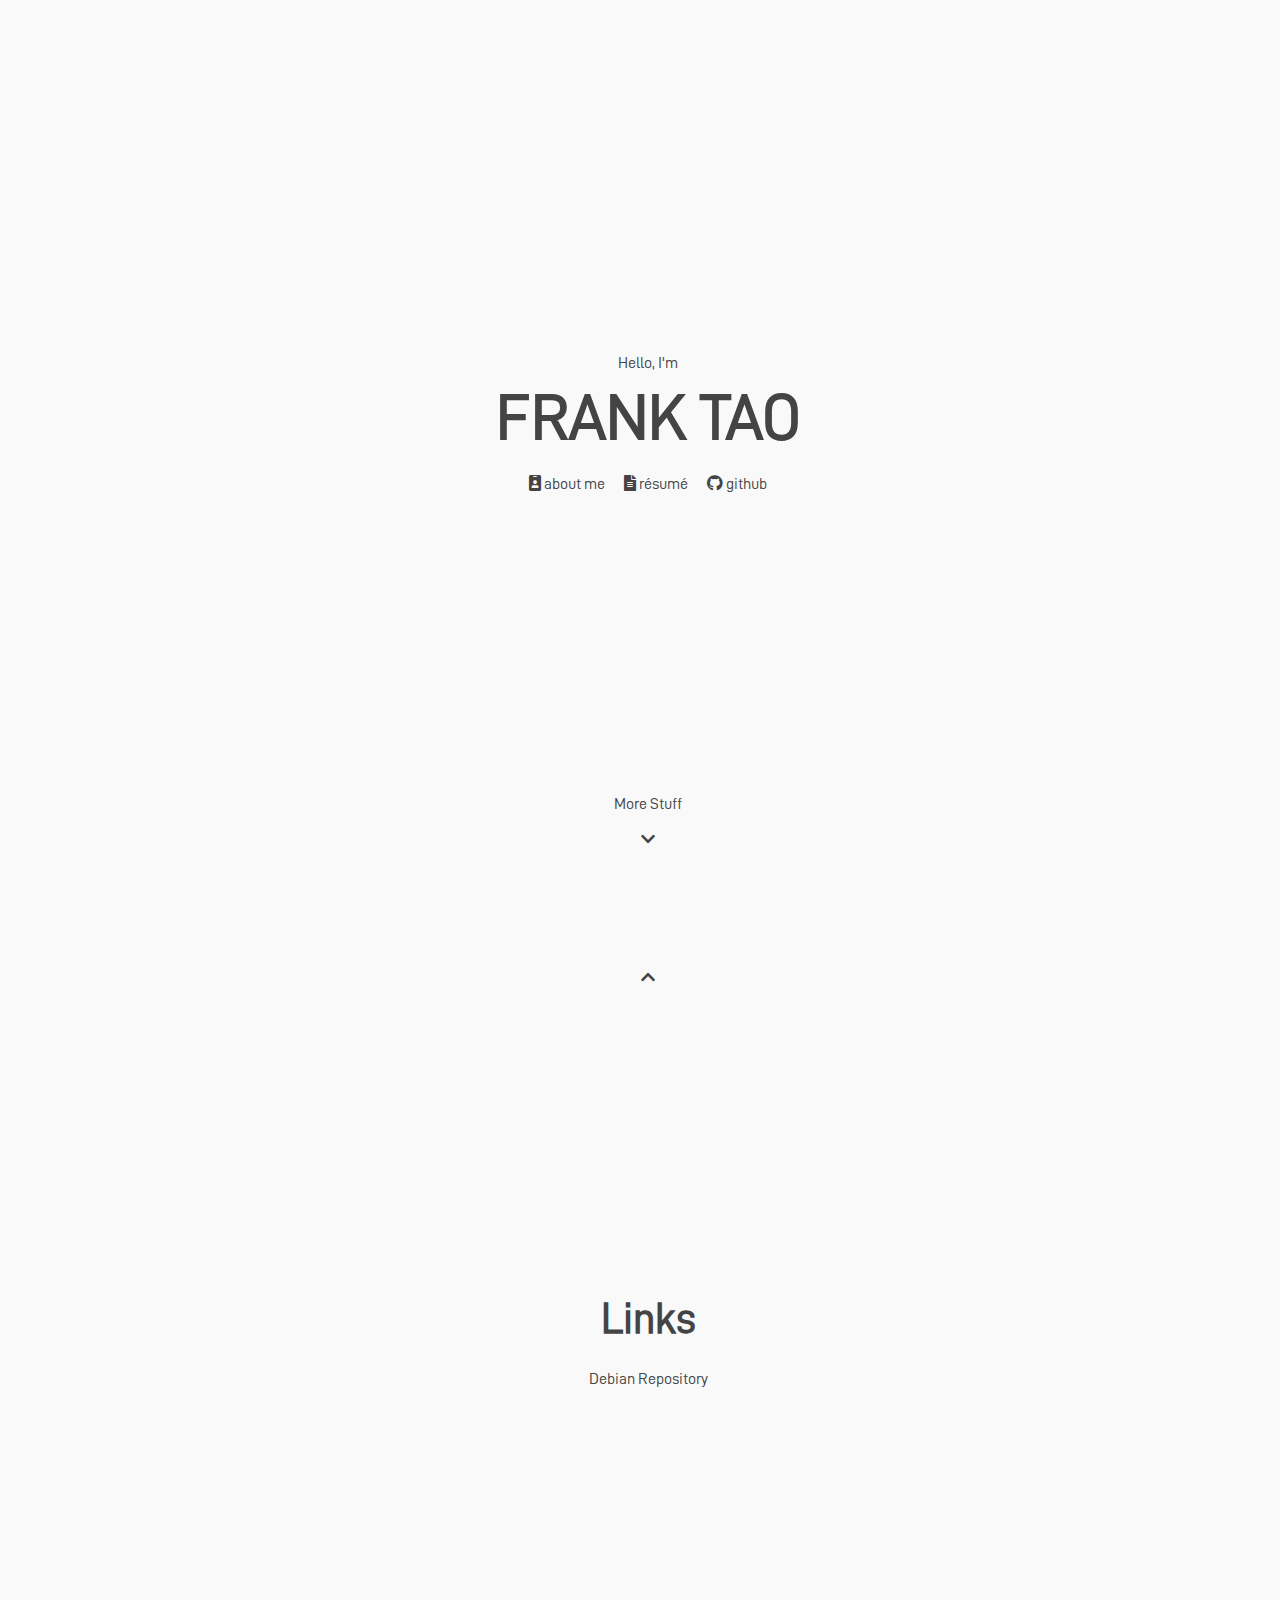
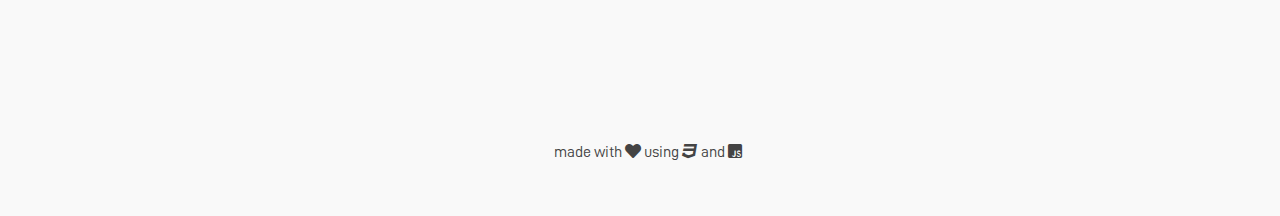
<file: index.html>
<!DOCTYPE html>
<html>
    <head>
        <title>Frank Tao</title>
        <meta charset="UTF-8">
        <link rel="stylesheet" href="/css/main.css">
        <link rel="stylesheet" href="/css/home.css">
        <link rel="stylesheet" href="/css/font.css">
        <link rel="stylesheet" href="/css/fontawesome.css">
        <script src="/script/main.js"></script>
        <link rel="shortcut icon" href="/icon.png">
    </head>
    <body>
        <div class="page">
            <div class="content center">
                <p class="smoltext" id="introduction">Hello, I'm</p>
                <h1 id="name">FRANK TAO</h1>
                <nav id="hnav">
                    <a class="link" href="/aboutme/"> <i class="fas fa-id-badge"></i> about me </a>
                    <a class="link" href="/files/resume.pdf" target="_blank"> <i class="fas fa-file-alt"></i> résumé</a>
                    <a class="link" href="https://www.github.com/kugelblitz2" target="_blank"> <i class="fab fa-github"></i> github</a>
                </nav>
            </div>
            <div class="content bottom" onclick="scrollDown(1)">
                <p class="smoltext">More Stuff</p>
                <i class="fas fa-chevron-down"></i>
            </div>
        </div>
        <div class="rule"></div>
        <div class="page" id="links">
            <div class="content top">
                <i class="fas fa-chevron-up" onclick="scrollDown(-1)"></i>
            </div>
            <div class="content center">
                <h1 class="bigh1" id="links">Links</h1>
                <nav id=morelinks>
                    <a class="link" id="apt" href="/apt/">Debian Repository</a>
                </nav>
            </div>
            <div class="content bottom">
                <p id="madewithlove"></p>
            </div>
        </div>
    </body>
    <script src="/script/madewithlove.js"></script>
</html>
</file>
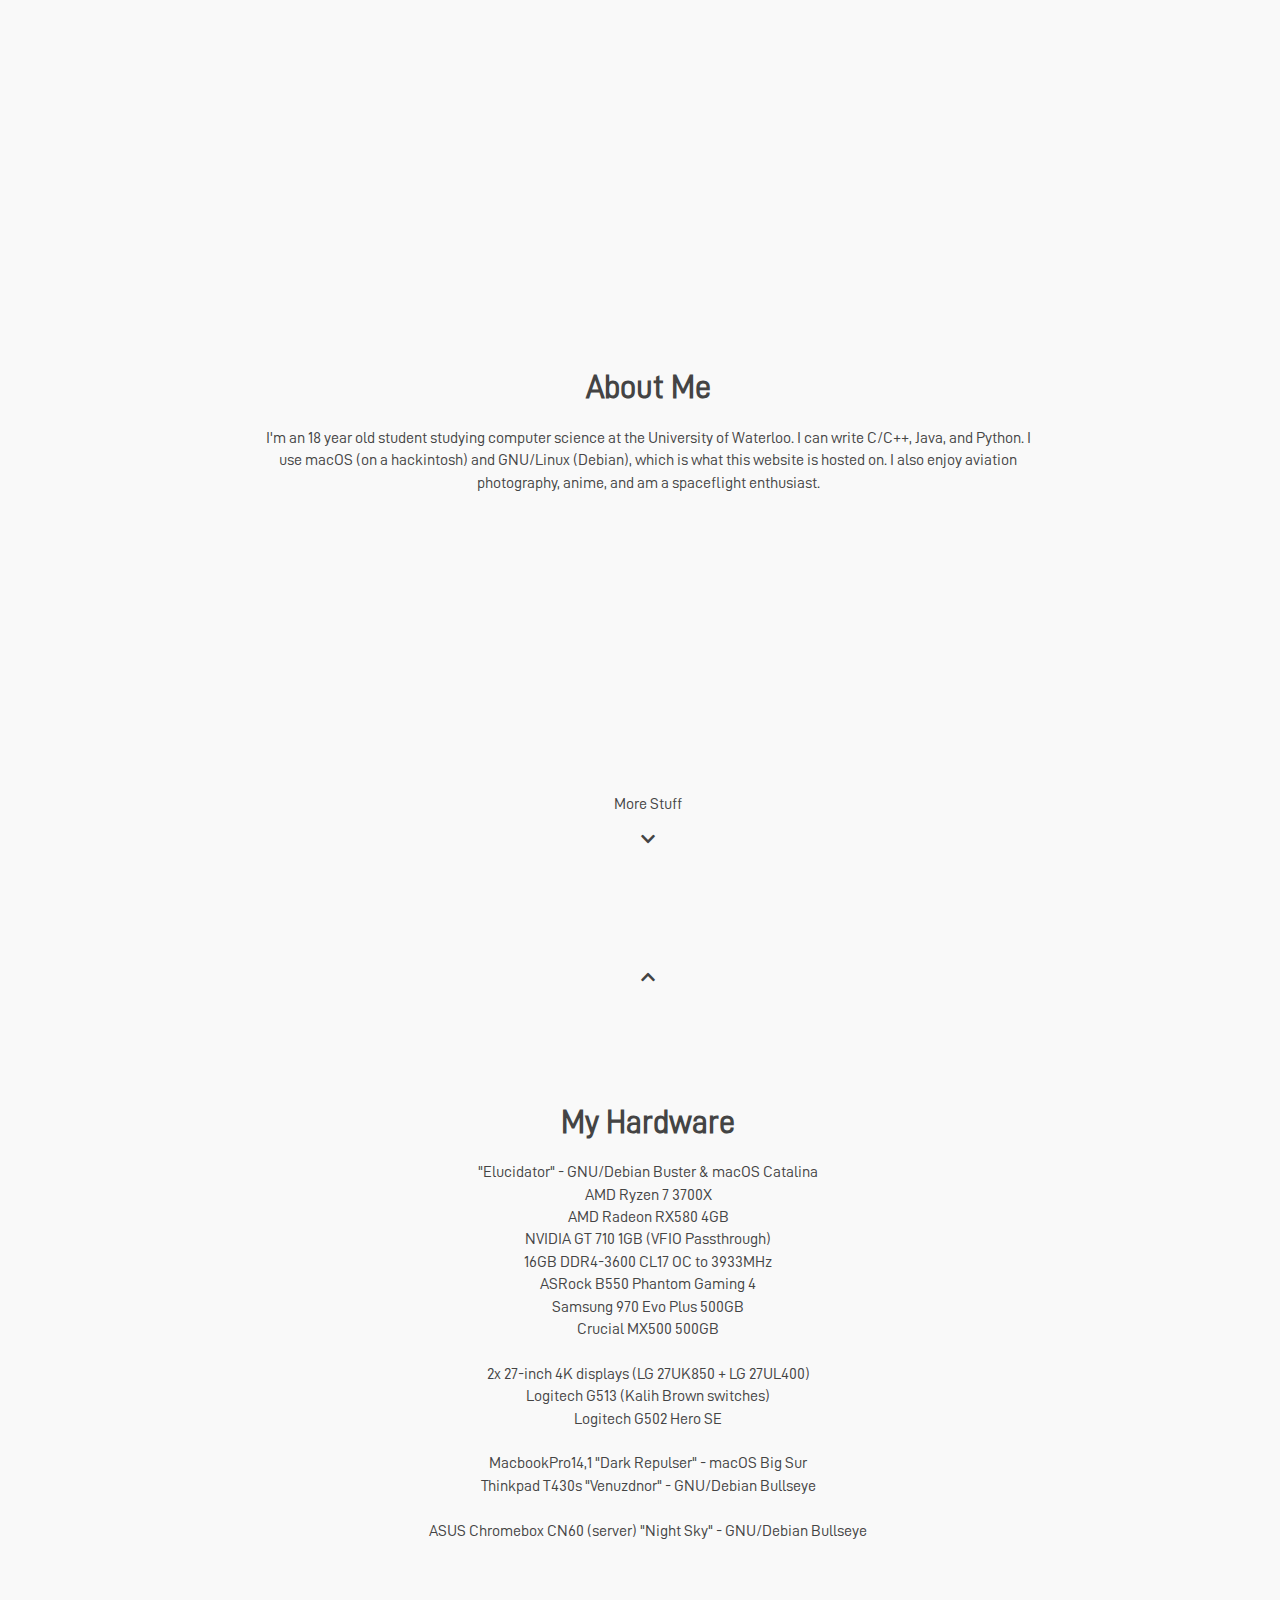
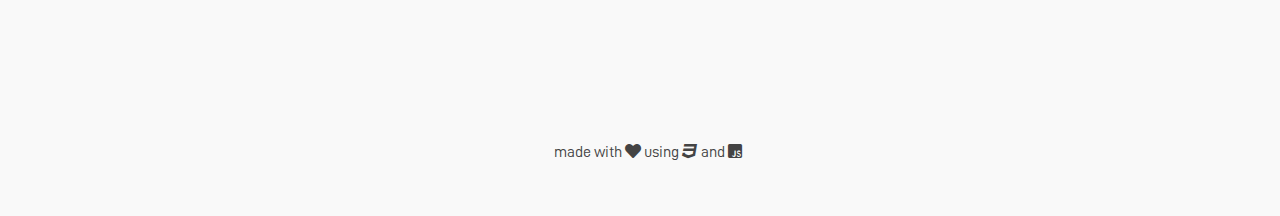
<file: aboutme/index.html>
<!DOCTYPE html>
<html>
    <head>
        <title>About Me | Frank Tao</title>
        <meta charset="UTF-8">
        <link rel="stylesheet" href="/css/main.css">
        <link rel="stylesheet" href="/css/aboutme.css"> 
        <link rel="stylesheet" href="/css/font.css">
        <link rel="stylesheet" href="/css/fontawesome.css">
        <script src="/script/main.js"></script>
        <link rel="shortcut icon" href="/icon.png">
    </head>
    <body>
        <div class="page">
			<div class="content center">
                <h1>About Me</h1>
                <p id="aboutme">Loading...</p>
            </div>
            <div class="content bottom" onclick="scrollDown(1)">
                <p class="smoltext">More Stuff</p>
                <i class="fas fa-chevron-down"></i>
            </div>
        </div>
        <div class="rule"></div>
        <div class="page" id="hardware">
            <div class="content top" onclick="scrollDown(-1)">
                <i class="fas fa-chevron-up"></i>
            </div>
            <div class="content center" id="hwlist">
                <h1>My Hardware</h1>
                <p id="listbody">Loading...</p>
            </div>
            <div class="content bottom">
                <p id="madewithlove"></p>
            </div>
        </div>
    </body>
    <script src="/script/aboutme.js"></script>
    <script src="/script/madewithlove.js"></script>
</html>
</file>
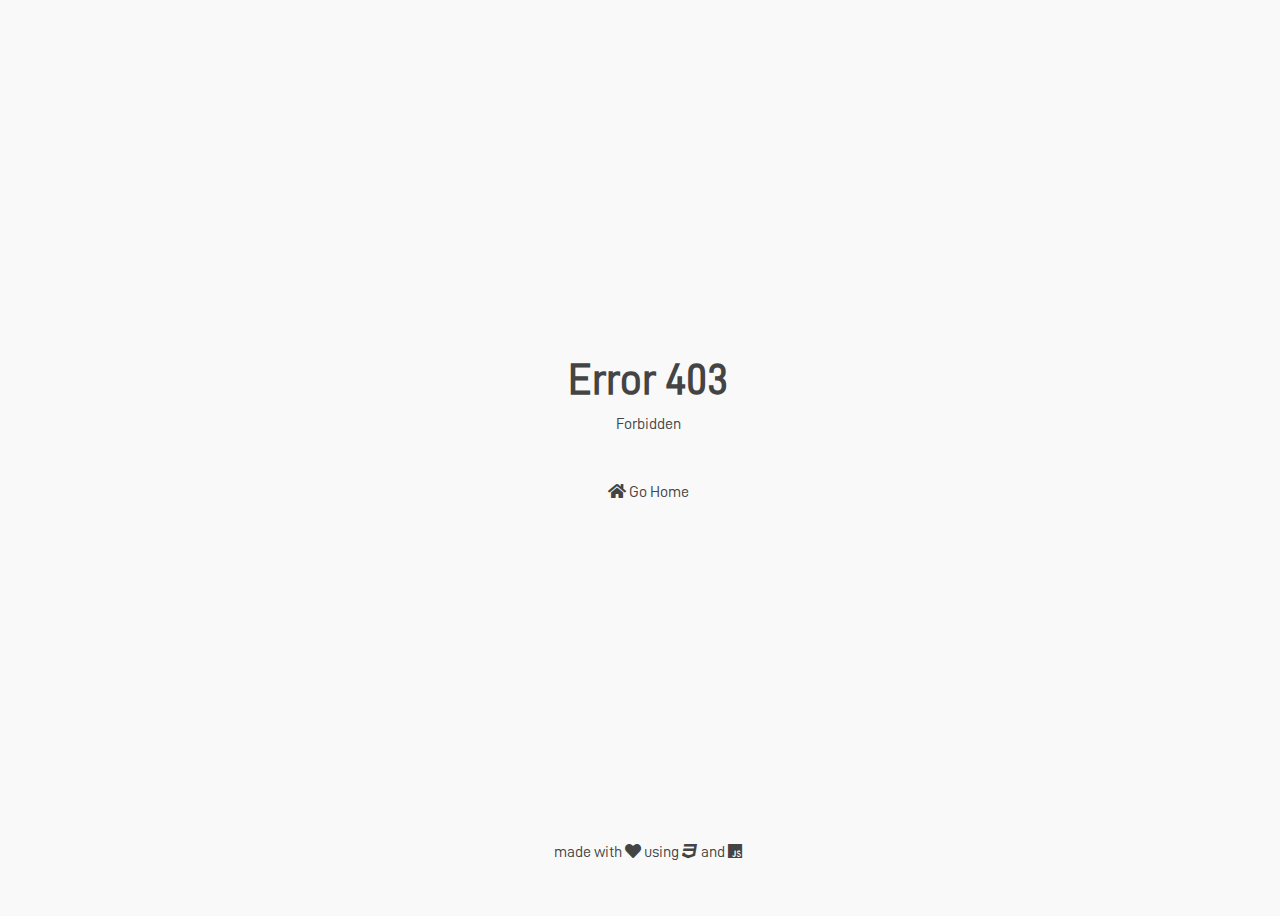
<file: 4oh3.html>
<!DOCTYPE html>
<html>
    <head>
        <title id="title">403 Forbidden</title>
        <meta charset="UTF-8">
        <link rel="stylesheet" href="/css/main.css">
        <link rel="stylesheet" href="/css/40X.css">
        <link rel="stylesheet" href="/css/font.css">
        <link rel="stylesheet" href="/css/fontawesome.css">
        <script src="/script/main.js"></script>
        <link rel="shortcut icon" href="/icon.png">
    </head>
    <body>
        <div class="page">
			<div class="content center">
                <h1 class="bigh1" id="errorText">Error 403</h1>
                <p id="subtext">Forbidden</p>
                <a href="/index.html" id="linkhome"><i class="fas fa-home"></i> Go Home</a>
			</div>
            <div class="content bottom">
                <p>made with <i class="fas fa-heart"></i> using <i class="fab fa-css3"></i> and <i class="fab fa-js"></i></i></p>
            </div>
        </div>
    </body>
</html>
</file>
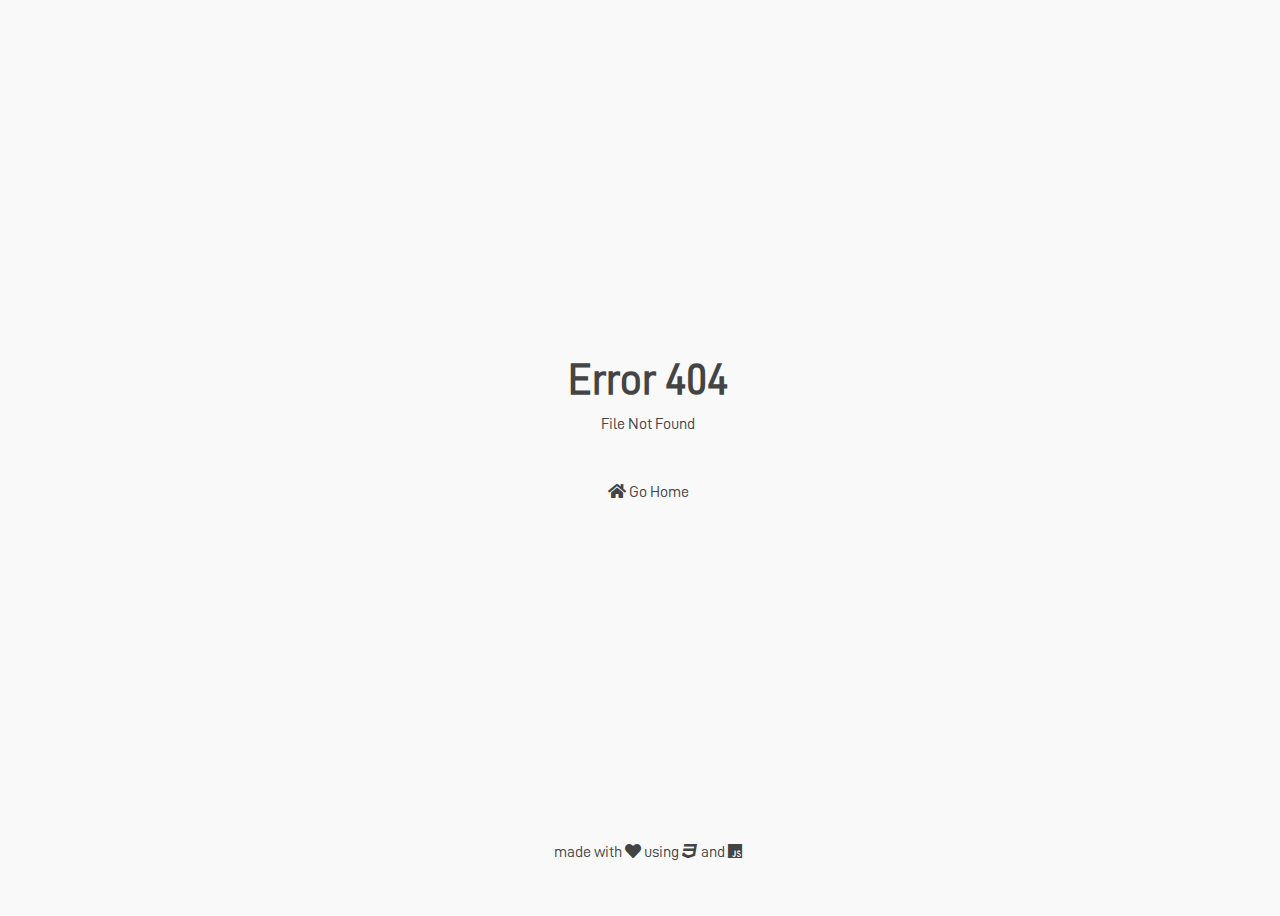
<file: 4oh4.html>
<!DOCTYPE html>
<html>
    <head>
        <title id="title">404 File Not Found</title>
        <meta charset="UTF-8">
        <link rel="stylesheet" href="/css/main.css">
        <link rel="stylesheet" href="/css/40X.css">
        <link rel="stylesheet" href="/css/font.css">
        <link rel="stylesheet" href="/css/fontawesome.css">
        <script src="/script/main.js"></script>
        <link rel="shortcut icon" href="/icon.png">
    </head>
    <body>
        <div class="page">
			<div class="content center">
                <h1 class="bigh1" id="errorText">Error 404</h1>
                <p id="subtext">File Not Found</p>
                <a href="/index.html" id="linkhome"><i class="fas fa-home"></i> Go Home</a>
			</div>
            <div class="content bottom">
                <p>made with <i class="fas fa-heart"></i> using <i class="fab fa-css3"></i> and <i class="fab fa-js"></i></i></p>
            </div>
        </div>
    </body>
</html>
</file>
<file: css/main.css>
/* main/text colors are set in main.js */

html {
  scroll-snap-type: y mandatory;
  scroll-behavior: smooth;
  background-color: var(--maincolor);
  color: var(--textcolor);
  font-family: "D-DIN";
}

body {
  scroll-snap-type: y mandatory;
  overflow: scroll;
  overflow-x: hidden;
}

p {
  line-height: 140%;
  width: 60%;
  margin: auto;
}

a {
  color: inherit;
  text-decoration: none;
}

table {
  margin: auto;
}

/* Makes scrollbar invisible */
::-webkit-scrollbar {
  background: transparent;
  width: 10px;
}
::-webkit-scrollbar-thumb {
  background: var(--textcolor);
  border-radius: 5px;
}

/* Page Layout */
.page {
  scroll-snap-align: center;
  min-height: 100vh;
  position: relative;
  text-align: center;
  margin: auto;
}

.top {
  position: absolute;
  width: 100vw;
  top: 5%;
}

.top > h1{
  margin-top: 0;
}

.center {
  position: absolute;
  width: 100vw;
  bottom: 50%;
  transform: translateY(25%);
}

.bottom {
  position: absolute;
  width: 100vw;
  bottom: 5%;
}

.bottom > p{
  margin-bottom: 0;
}

/* Navigation arrow layout */
.fa-chevron-up, .fa-chevron-down {
  margin: 1em;
}

/* Slightly bigger h1 */
.bigh1 {
  font-size: 32pt;
}
</file>
<file: css/home.css>
#introduction{
    margin-bottom: .5em;
}

#name {
    font-size: 48pt;
    margin-top: 0;
    margin-bottom: .35em;
}

.link {
    margin: 0.5em;
}
</file>
<file: css/font.css>
@font-face {
    font-family: 'D-DIN';
    src: url('../webfonts/D-DIN.otf') format('otf'),
         url('../webfonts/D-DIN.woff') format('woff'),
         url('../webfonts/D-DIN.woff2') format('woff2');
    font-weight: normal;
    font-style: normal;
  }
</file>
<file: css/aboutme.css>
#hwlist {
    transform: translateY(40%);
}
</file>
<file: css/40X.css>
#errorText {
    margin-bottom: 0;
}

#subtext {
    margin-top: 0.6em;
    margin-bottom: 3em;
}
</file>
